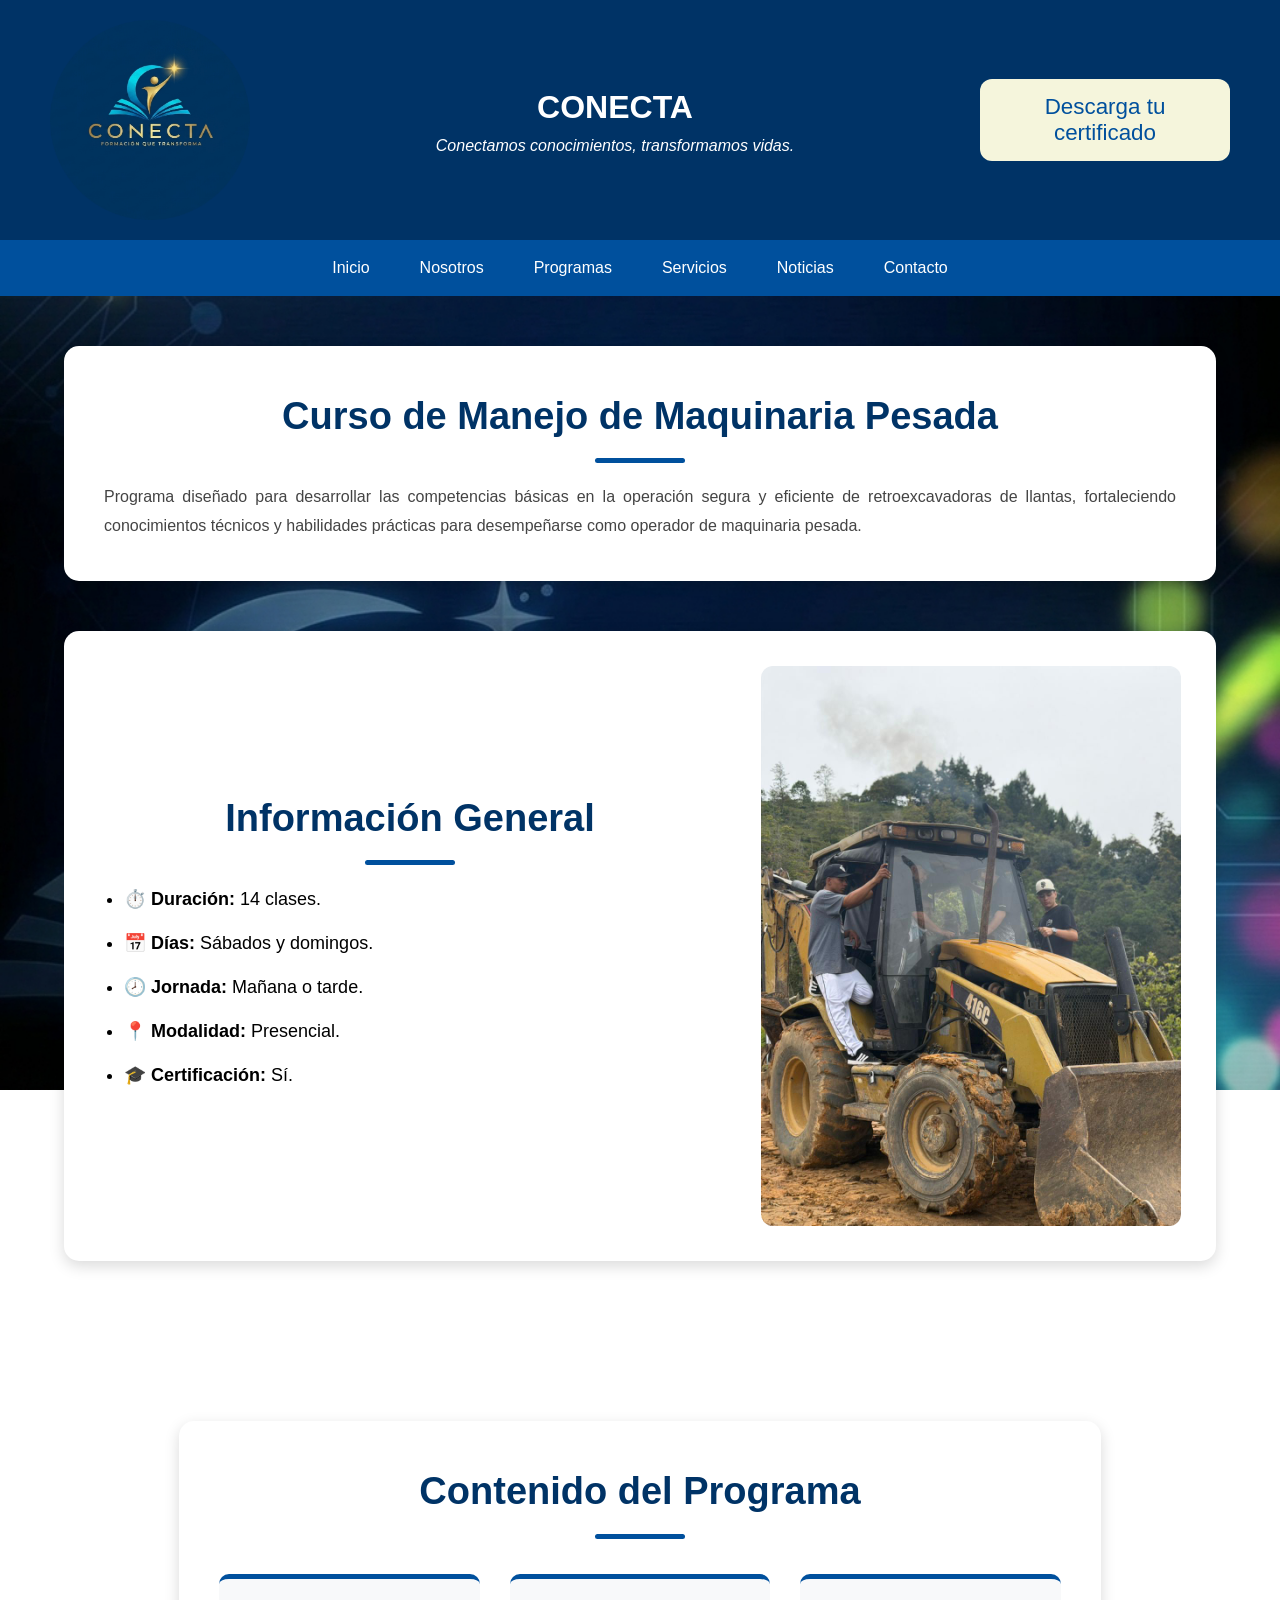
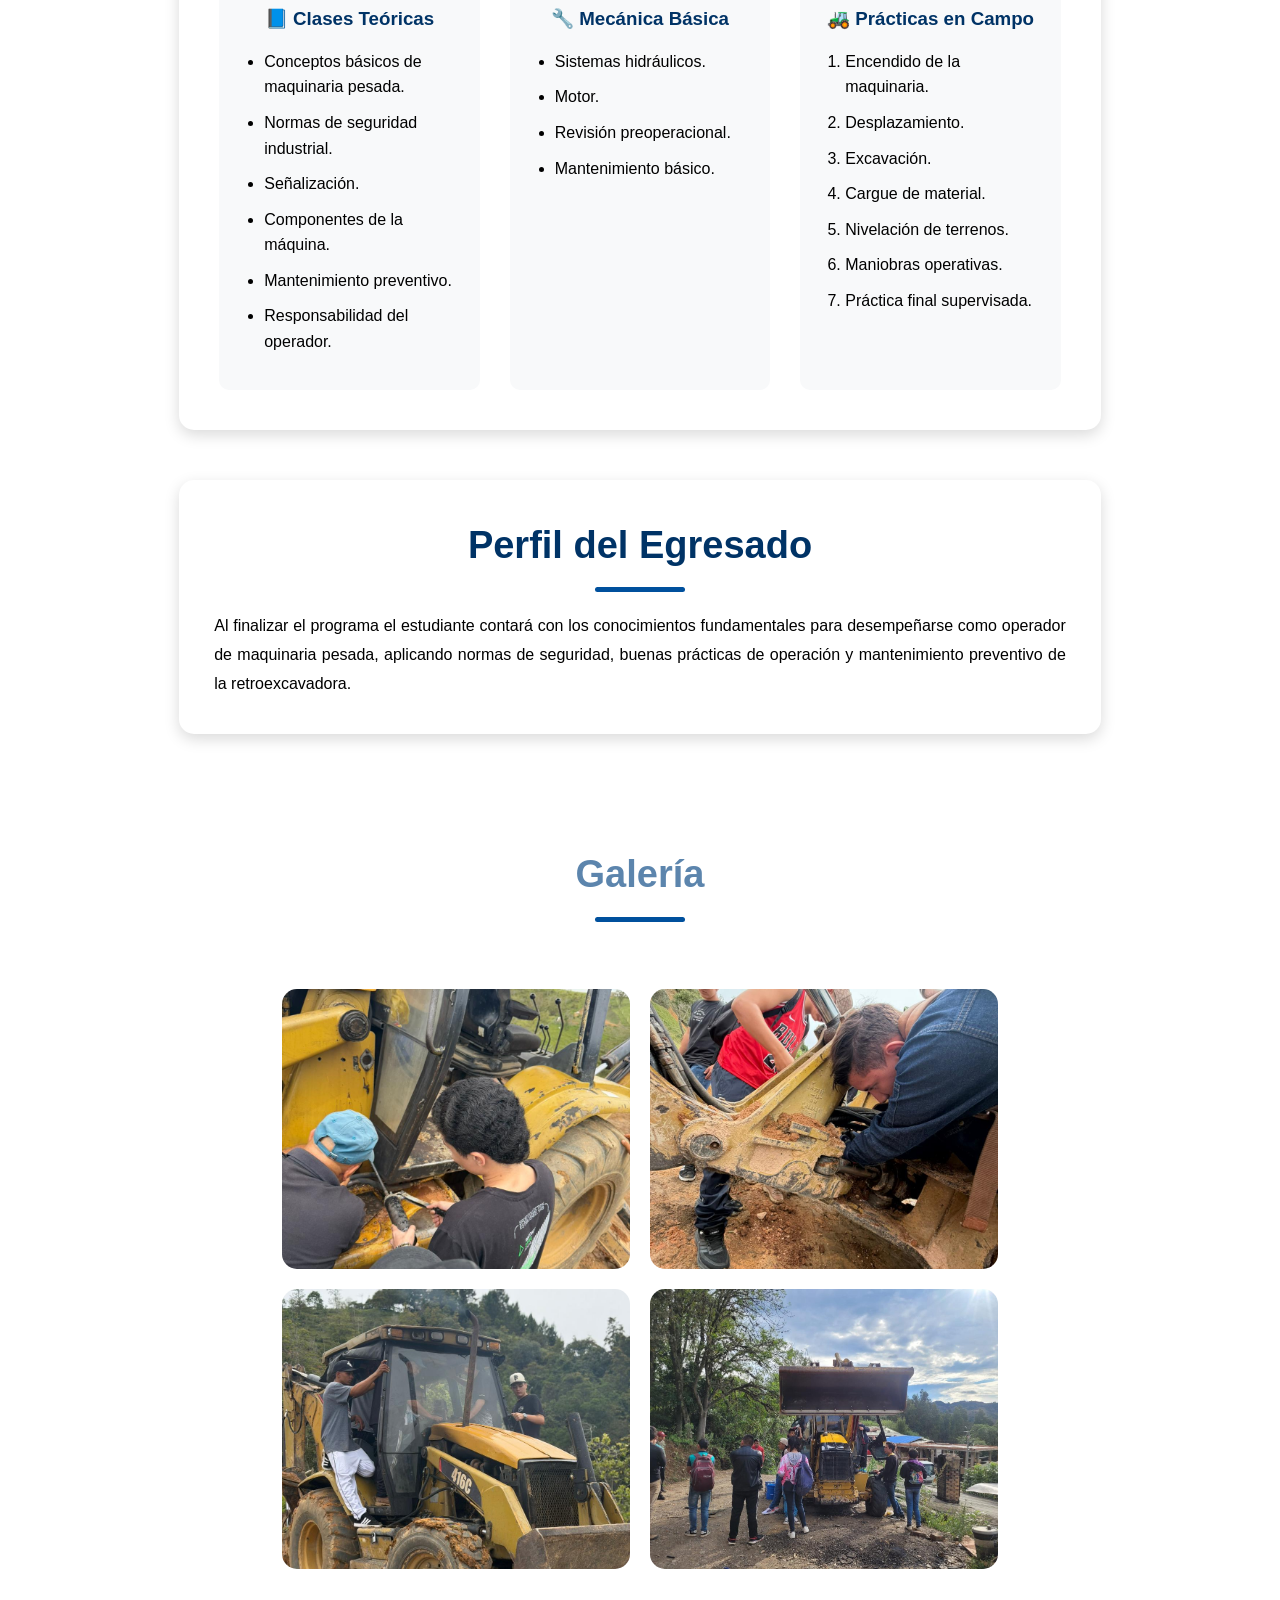
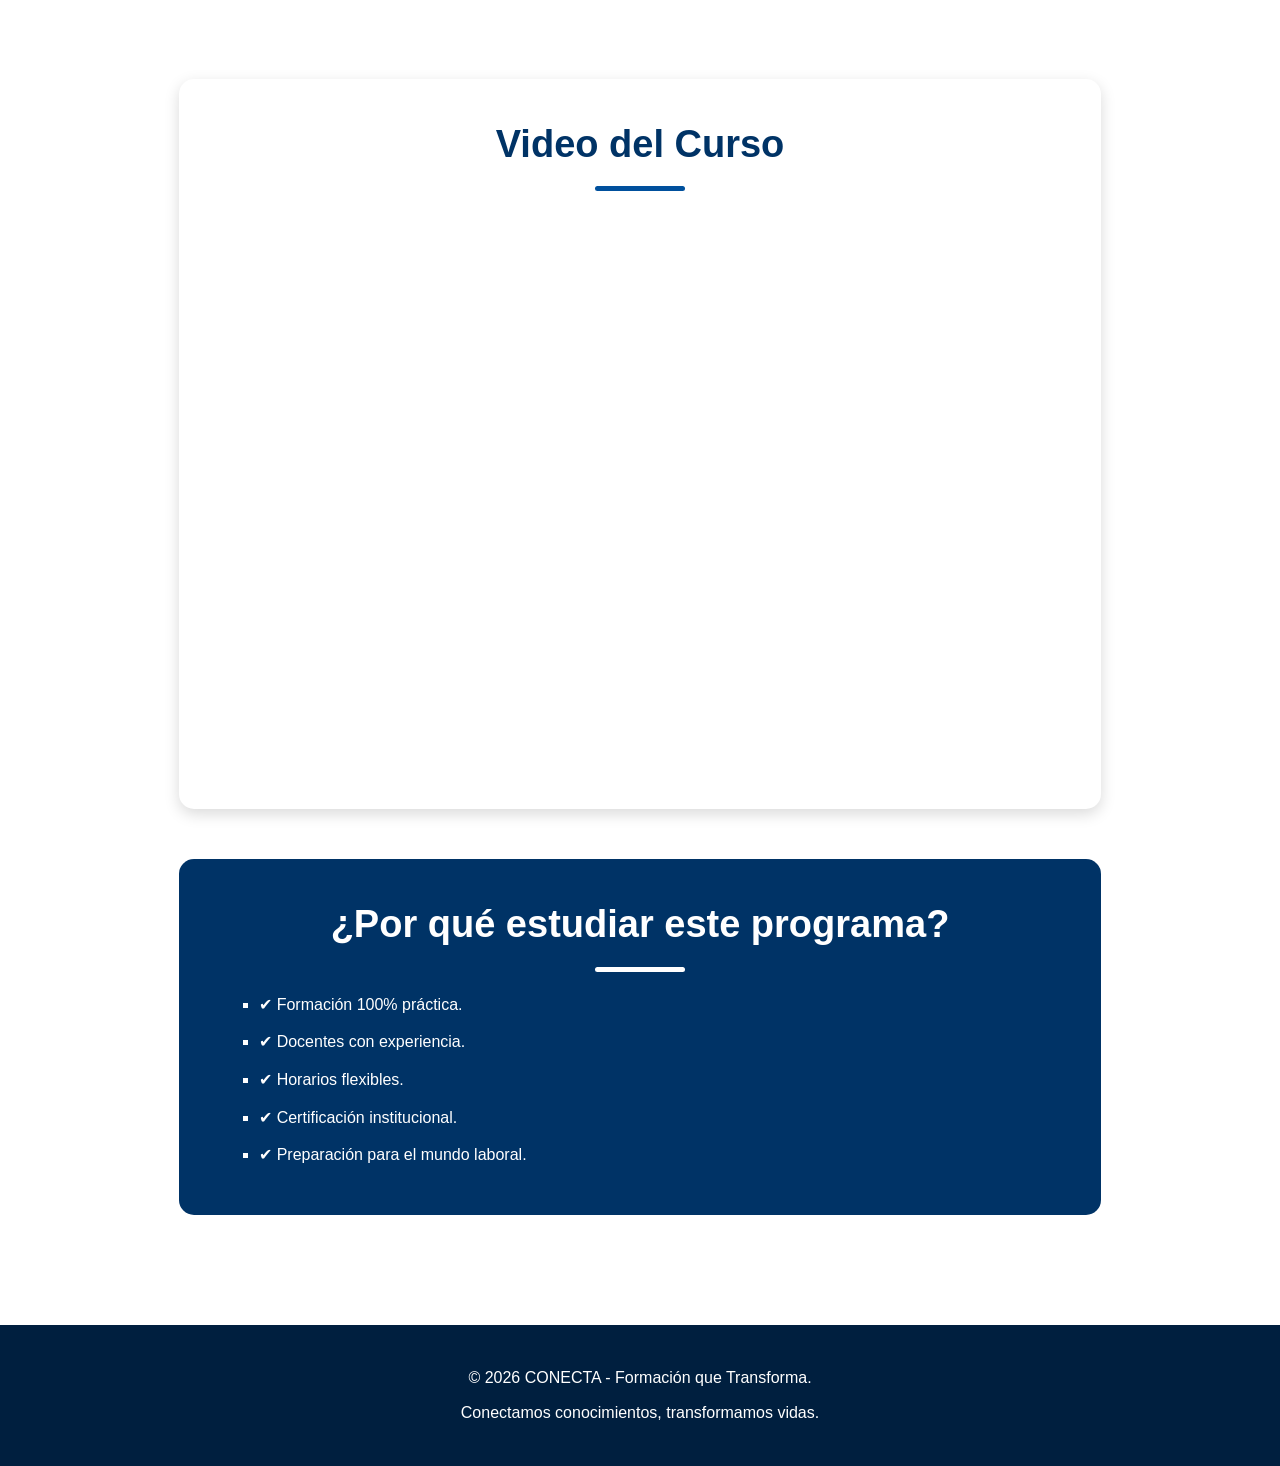
<file: maquinaria.html>
<!DOCTYPE html>
<html lang="es">

<head>

    <meta charset="UTF-8">
    <meta name="viewport" content="width=device-width, initial-scale=1.0">

    <title>Maquinaria Pesada | CONECTA</title>

    <link rel="stylesheet" href="css/estilo.css">
    <link rel="stylesheet" href="css/maquinaria.css">

</head>

<body>

<!--================ HEADER ================-->

<header>

    <div class="logo">
        <img src="img/logo1.png" alt="Logo CONECTA">
    </div>

    <div class="identidad">
        <h1>CONECTA</h1>
        <p>Conectamos conocimientos, transformamos vidas.</p>
    </div>

    <div class="certificado">
        <button>Descarga tu certificado</button>
    </div>

</header>

<!--================ MENÚ ================-->

<nav>

    <ul class="menu">

        <li><a href="index.html">Inicio</a></li>

        <li>

            <a href="nosotros.html">Nosotros</a>

            <ul class="submenu">

                <li><a href="nosotros.html#historia">Historia</a></li>
                <li><a href="nosotros.html#mision">Misión</a></li>
                <li><a href="nosotros.html#vision">Visión</a></li>
                <li><a href="nosotros.html#perfil">Perfil</a></li>
                <li><a href="nosotros.html#instalaciones">Instalaciones</a></li>

            </ul>

        </li>

        <li>

            <a href="programas.html">Programas</a>

            <ul class="submenu">

                <li><a href="maquinaria.html">Maquinaria Pesada</a></li>
                <li><a href="belleza.html">Belleza Integral</a></li>
                <li><a href="diseno.html">Diseño Gráfico</a></li>
                <li><a href="velas.html">Velas y Jabones</a></li>

            </ul>

        </li>

        <li><a href="servicios.html">Servicios</a></li>
        <li><a href="noticias.html">Noticias</a></li>
        <li><a href="contacto.html">Contacto</a></li>

    </ul>

</nav>

<!--================ CONTENIDO ================-->

<main>



<section class="titulo">

    <h2>Curso de Manejo de Maquinaria Pesada</h2>

    <p>

        Programa diseñado para desarrollar las competencias básicas en la
        operación segura y eficiente de retroexcavadoras de llantas,
        fortaleciendo conocimientos técnicos y habilidades prácticas para
        desempeñarse como operador de maquinaria pesada.

    </p>

</section>

<section class="informacion">

    <article>

        <h2>Información General</h2>

        <ul>

            <li>⏱️ <strong>Duración:</strong> 14 clases.</li>

            <li>📅 <strong>Días:</strong> Sábados y domingos.</li>

            <li>🕗 <strong>Jornada:</strong> Mañana o tarde.</li>

            <li>📍 <strong>Modalidad:</strong> Presencial.</li>

            <li>🎓 <strong>Certificación:</strong> Sí.</li>

        </ul>

    </article>

    <img src="img/maquinaria-mecanica3.jpeg"
         alt="Retroexcavadora">

</section>

<section class="contenido-curso">

    <section class="contenido-programa">

    <h2>Contenido del Programa</h2>

    <div class="columnas">

        <article>

            <h3>📘 Clases Teóricas</h3>

            <ul>

                <li>Conceptos básicos de maquinaria pesada.</li>
                <li>Normas de seguridad industrial.</li>
                <li>Señalización.</li>
                <li>Componentes de la máquina.</li>
                <li>Mantenimiento preventivo.</li>
                <li>Responsabilidad del operador.</li>

            </ul>

        </article>

        <article>

            <h3>🔧 Mecánica Básica</h3>

            <ul>

                <li>Sistemas hidráulicos.</li>
                <li>Motor.</li>
                <li>Revisión preoperacional.</li>
                <li>Mantenimiento básico.</li>

            </ul>

        </article>

        <article>

            <h3>🚜 Prácticas en Campo</h3>

            <ol>

                <li>Encendido de la maquinaria.</li>
                <li>Desplazamiento.</li>
                <li>Excavación.</li>
                <li>Cargue de material.</li>
                <li>Nivelación de terrenos.</li>
                <li>Maniobras operativas.</li>
                <li>Práctica final supervisada.</li>

            </ol>

        </article>

    </div>

</section>

<section class="perfil">

<h2>Perfil del Egresado</h2>

<p>

Al finalizar el programa el estudiante contará con los conocimientos
fundamentales para desempeñarse como operador de maquinaria pesada,
aplicando normas de seguridad, buenas prácticas de operación y mantenimiento
preventivo de la retroexcavadora.

</p>

</section>

<section class="galeria">

<h2>Galería</h2>

<img src="img/maquinaria-mecanica.jpeg" alt="Práctica 1">

<img src="img/maquinaria-mecanica2.jpeg"alt="Práctica 2">

<img src="img/maquinaria-mecanica3.jpeg"alt="Práctica 3">

<img src="img/maquinaria.jpeg"alt="Retroexcavadora">

</section>

<section class="video">

<h2>Video del Curso</h2>

<iframe
width="900"
height="500"
src="https://www.youtube.com/embed/VIDEO_ID"
title="Curso de Maquinaria"
allowfullscreen>

</iframe>

</section>

<aside>

<h2>¿Por qué estudiar este programa?</h2>

<ul>

<li>✔ Formación 100% práctica.</li>

<li>✔ Docentes con experiencia.</li>

<li>✔ Horarios flexibles.</li>

<li>✔ Certificación institucional.</li>

<li>✔ Preparación para el mundo laboral.</li>

</ul>

</aside>

</main>

<footer>

<p>© 2026 CONECTA - Formación que Transforma.</p>

<p>Conectamos conocimientos, transformamos vidas.</p>

</footer>

</body>

</html>
</file>
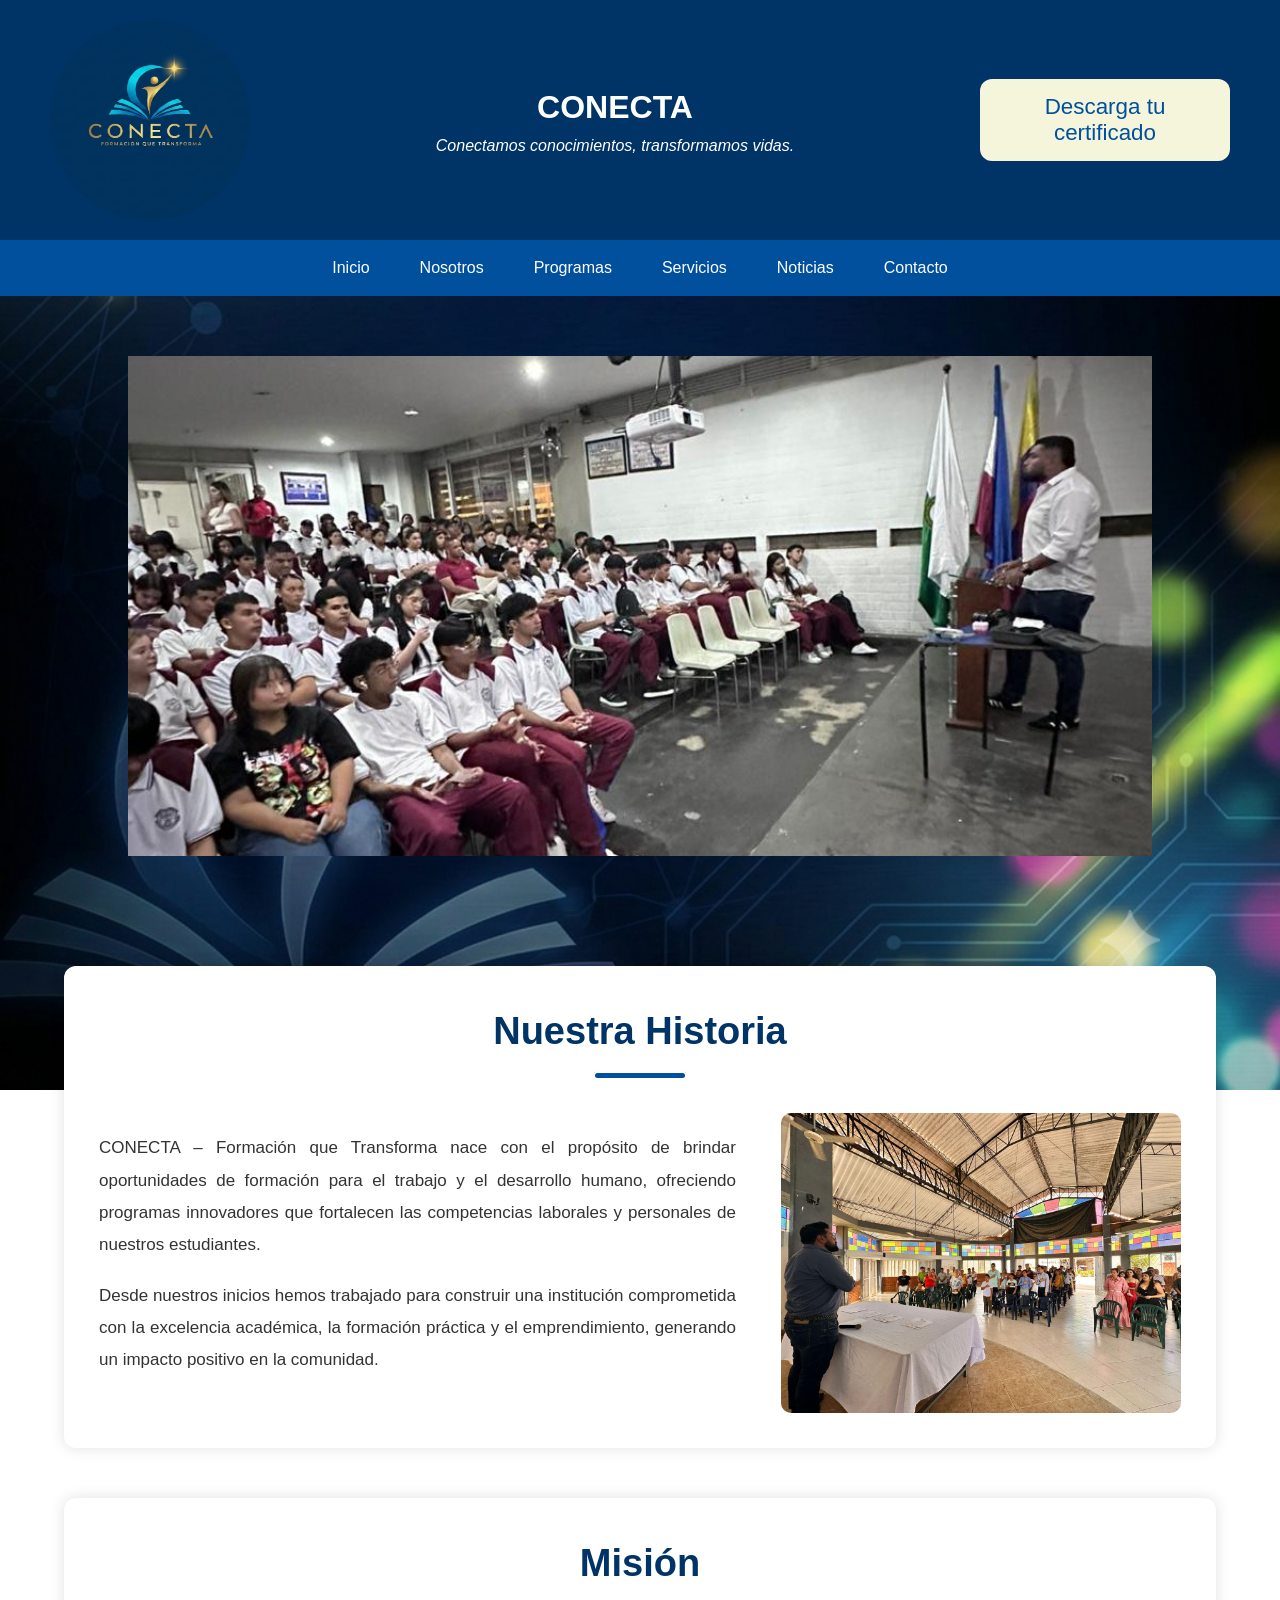
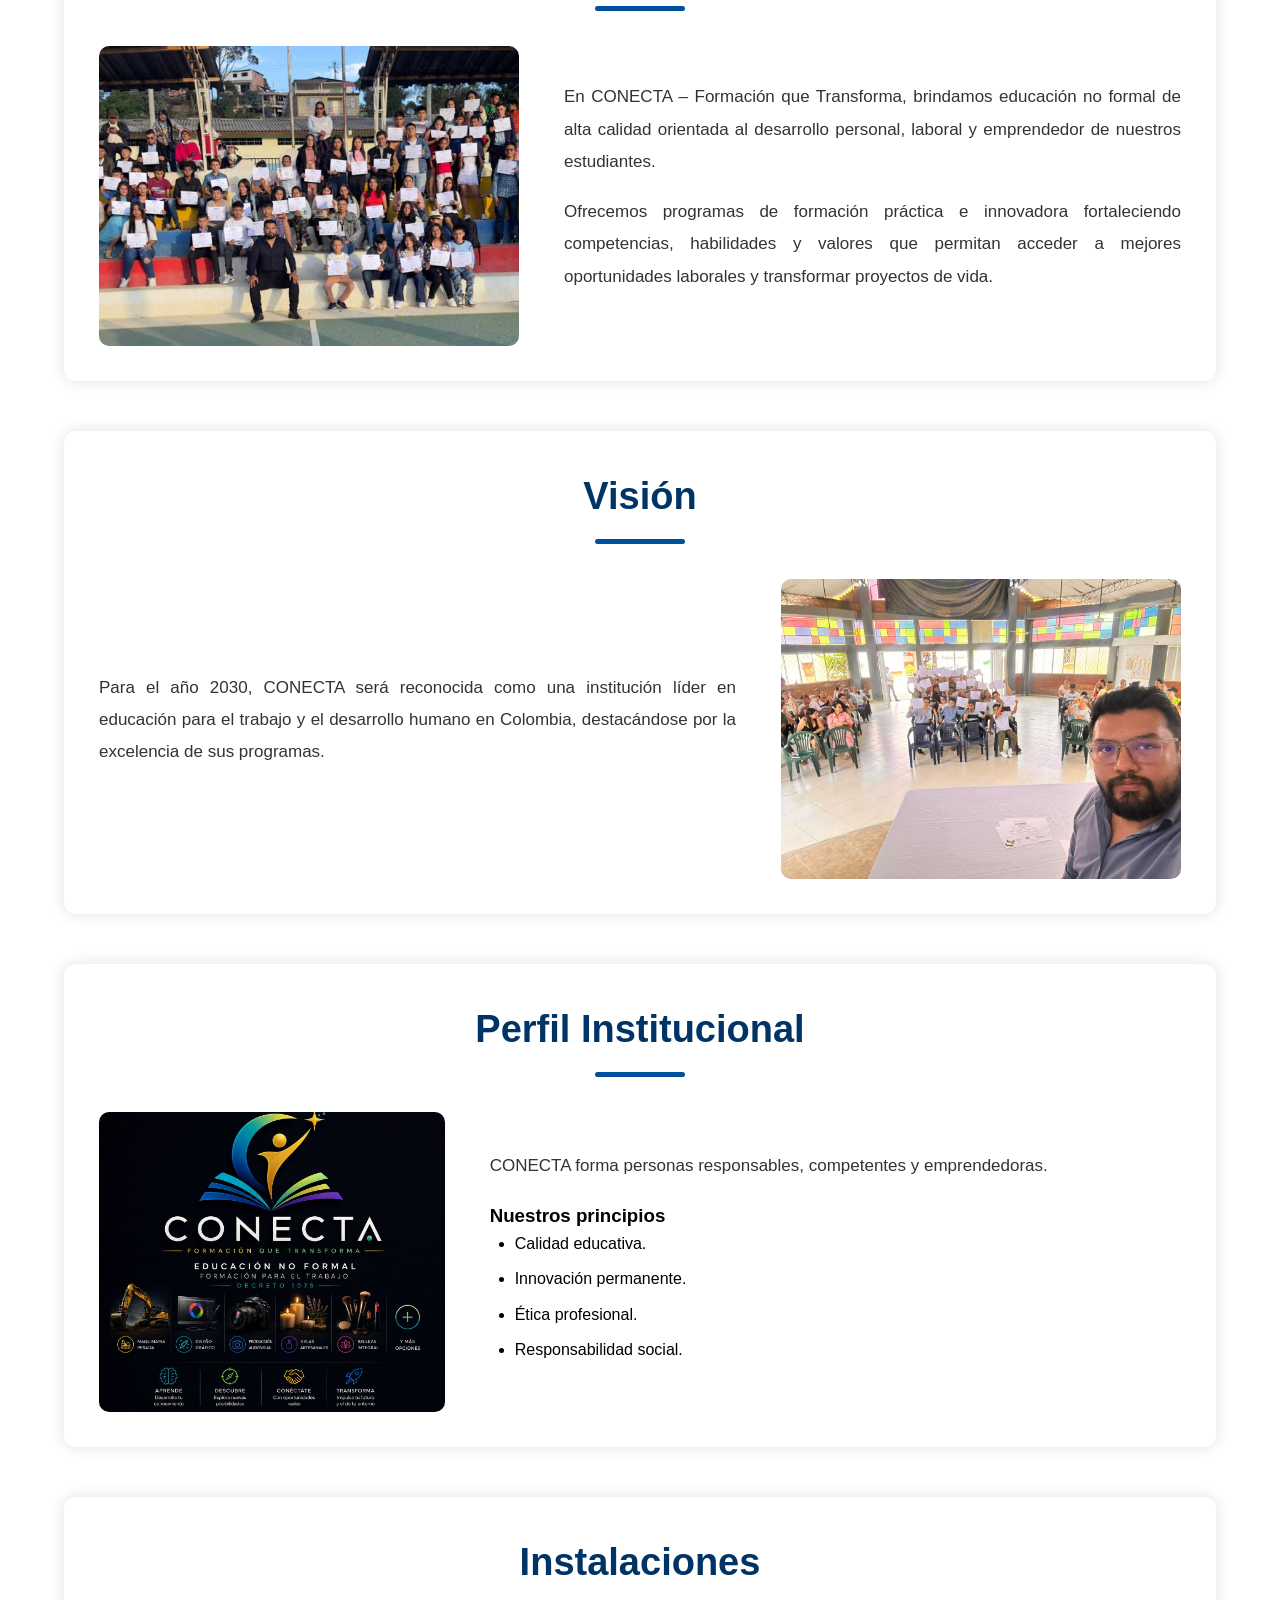
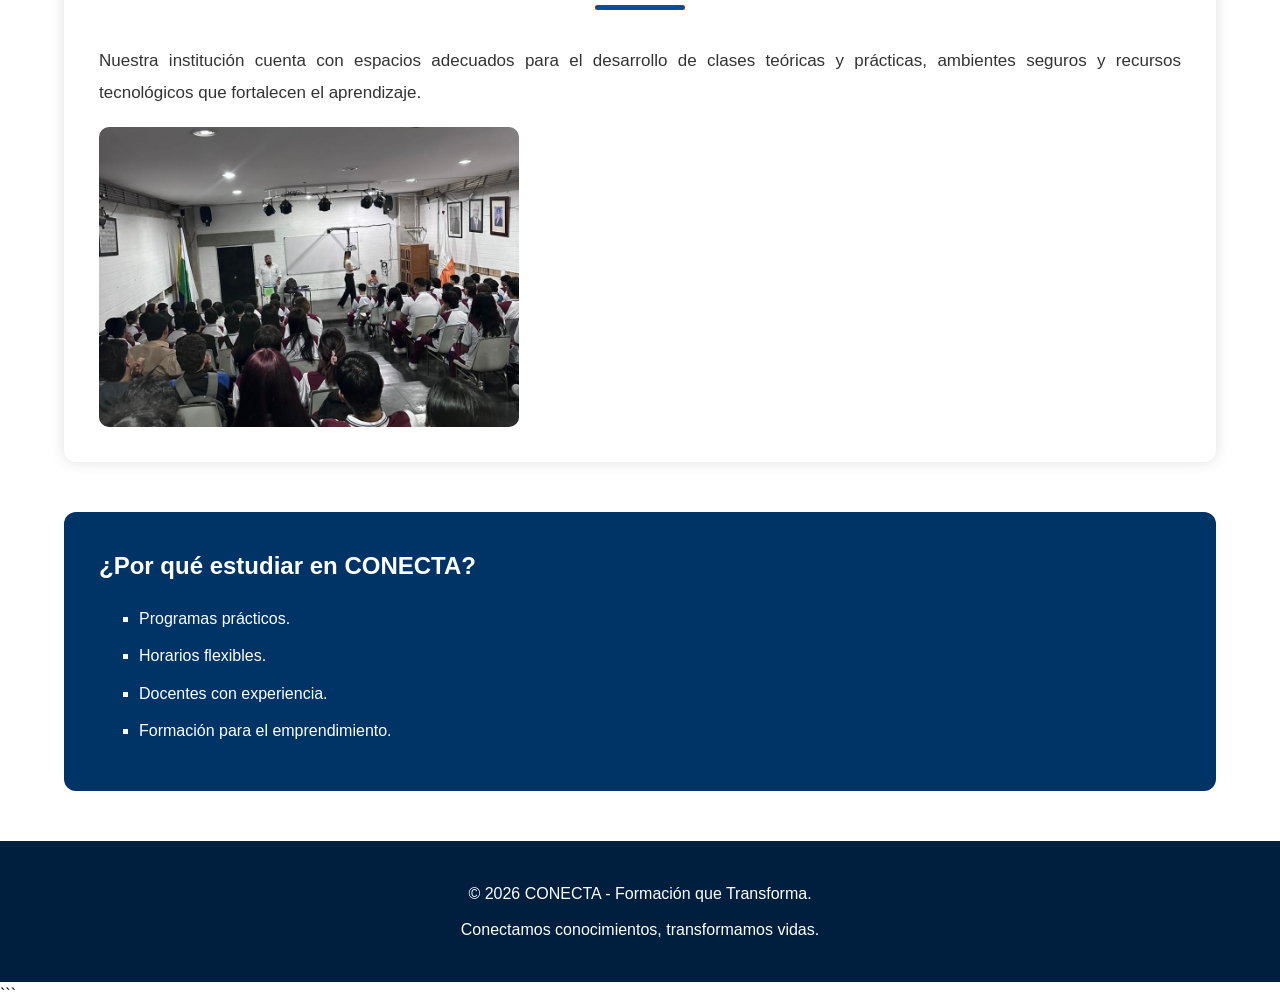
<file: nosotros.html>
<!DOCTYPE html>
<html lang="es">

<head>

    <meta charset="UTF-8">
    <meta name="viewport" content="width=device-width, initial-scale=1.0">

    <title>Nosotros | CONECTA</title>

    <link rel="stylesheet" href="css/estilo.css">
    <link rel="stylesheet" href="css/nosotros.css">

</head>

<body>

    <!--================ HEADER ================-->

    <header>

        <div class="logo">
            <img src="img/logo1.png" alt="Logo CONECTA">
        </div>

        <div class="identidad">
            <h1>CONECTA</h1>
            <p>Conectamos conocimientos, transformamos vidas.</p>
        </div>

        <div class="certificado">
            <button>Descarga tu certificado</button>
           
        </div>

    </header>

    <!--================ MENU ================-->

    <nav>

        <ul class="menu">

            <li><a href="index.html">Inicio</a></li>

            <li>

                <a href="nosotros.html">Nosotros</a>

                <ul class="submenu">

                    <li><a href="#historia">Historia</a></li>
                    <li><a href="#mision">Misión</a></li>
                    <li><a href="#vision">Visión</a></li>
                    <li><a href="#perfil">Perfil</a></li>
                    <li><a href="#instalaciones">Instalaciones</a></li>

                </ul>

            </li>

            <li>

                <a href="programas.html">Programas</a>

                <ul class="submenu">

                    <li><a href="programas.html#maquinaria">Maquinaria Pesada</a></li>
                    <li><a href="programas.html#belleza">Belleza Integral</a></li>
                    <li><a href="programas.html#diseno">Diseño Gráfico</a></li>
                    <li><a href="programas.html#velas">Velas y Jabones</a></li>

                </ul>

            </li>

            <li><a href="servicios.html">Servicios</a></li>
            <li><a href="noticias.html">Noticias</a></li>
            <li><a href="contacto.html">Contacto</a></li>

        </ul>

    </nav>

    <!--================ CONTENIDO ================-->

    <main>

        <section class="banner">

            <img src="img/explicacion2.jpeg"Instalaciones de CONECTA">

        </section>

        <section id="historia">

    <h2>Nuestra Historia</h2>

    <div class="contenido">

        <article>

            <p>

                CONECTA – Formación que Transforma nace con el propósito de brindar
                oportunidades de formación para el trabajo y el desarrollo humano,
                ofreciendo programas innovadores que fortalecen las competencias
                laborales y personales de nuestros estudiantes.

            </p>

            <p>

                Desde nuestros inicios hemos trabajado para construir una institución
                comprometida con la excelencia académica, la formación práctica y el
                emprendimiento, generando un impacto positivo en la comunidad.

            </p>

        </article>

        <img src="img/chicoral.jpeg">

    </div>

</section>

        <section id="mision">

    <h2>Misión</h2>

    <div class="contenido inverso">

        <article>

            <p>

                En CONECTA – Formación que Transforma, brindamos educación no formal
                de alta calidad orientada al desarrollo personal, laboral y emprendedor
                de nuestros estudiantes.

            </p>

            <p>

                Ofrecemos programas de formación práctica e innovadora fortaleciendo
                competencias, habilidades y valores que permitan acceder a mejores
                oportunidades laborales y transformar proyectos de vida.

            </p>

        </article>

        <img src="img/certificacion-raquira.jpeg">

    </div>

</section>

        <section id="vision">

    <h2>Visión</h2>

    <div class="contenido">

        <article>

            <p>

                Para el año 2030, CONECTA será reconocida como una institución líder
                en educación para el trabajo y el desarrollo humano en Colombia,
                destacándose por la excelencia de sus programas.

            </p>

        </article>

        <img src="img/director-chicoral.jpeg">

    </div>

</section>

        <section id="perfil">

    <h2>Perfil Institucional</h2>

    <div class="contenido inverso">

        <article>

            <p>

                CONECTA forma personas responsables, competentes y emprendedoras.

            </p>

            <h3>Nuestros principios</h3>

            <ul>

                <li>Calidad educativa.</li>
                <li>Innovación permanente.</li>
                <li>Ética profesional.</li>
                <li>Responsabilidad social.</li>

            </ul>

        </article>

        <img src="img/programas.jpeg"institucional">

    </div>

</section>

        <section id="instalaciones">

            <h2>Instalaciones</h2>
             <div class="contenido">

            <article>

                <p>

                    Nuestra institución cuenta con espacios adecuados para el desarrollo
                    de clases teóricas y prácticas, ambientes seguros y recursos
                    tecnológicos que fortalecen el aprendizaje.

                </p>

                <img src="img/explicacion3.jpeg"
                    alt="Instalaciones de CONECTA">

            </article>
</div>
        </section>

        <aside>

            <h2>¿Por qué estudiar en CONECTA?</h2>

            <ul>

                <li>Programas prácticos.</li>
                <li>Horarios flexibles.</li>
                <li>Docentes con experiencia.</li>
                <li>Formación para el emprendimiento.</li>

            </ul>

        </aside>

    </main>

    <!--================ FOOTER ================-->

    <footer>

        <p>© 2026 CONECTA - Formación que Transforma.</p>

        <p>Conectamos conocimientos, transformamos vidas.</p>

    </footer>

</body>

</html>
```
</file>
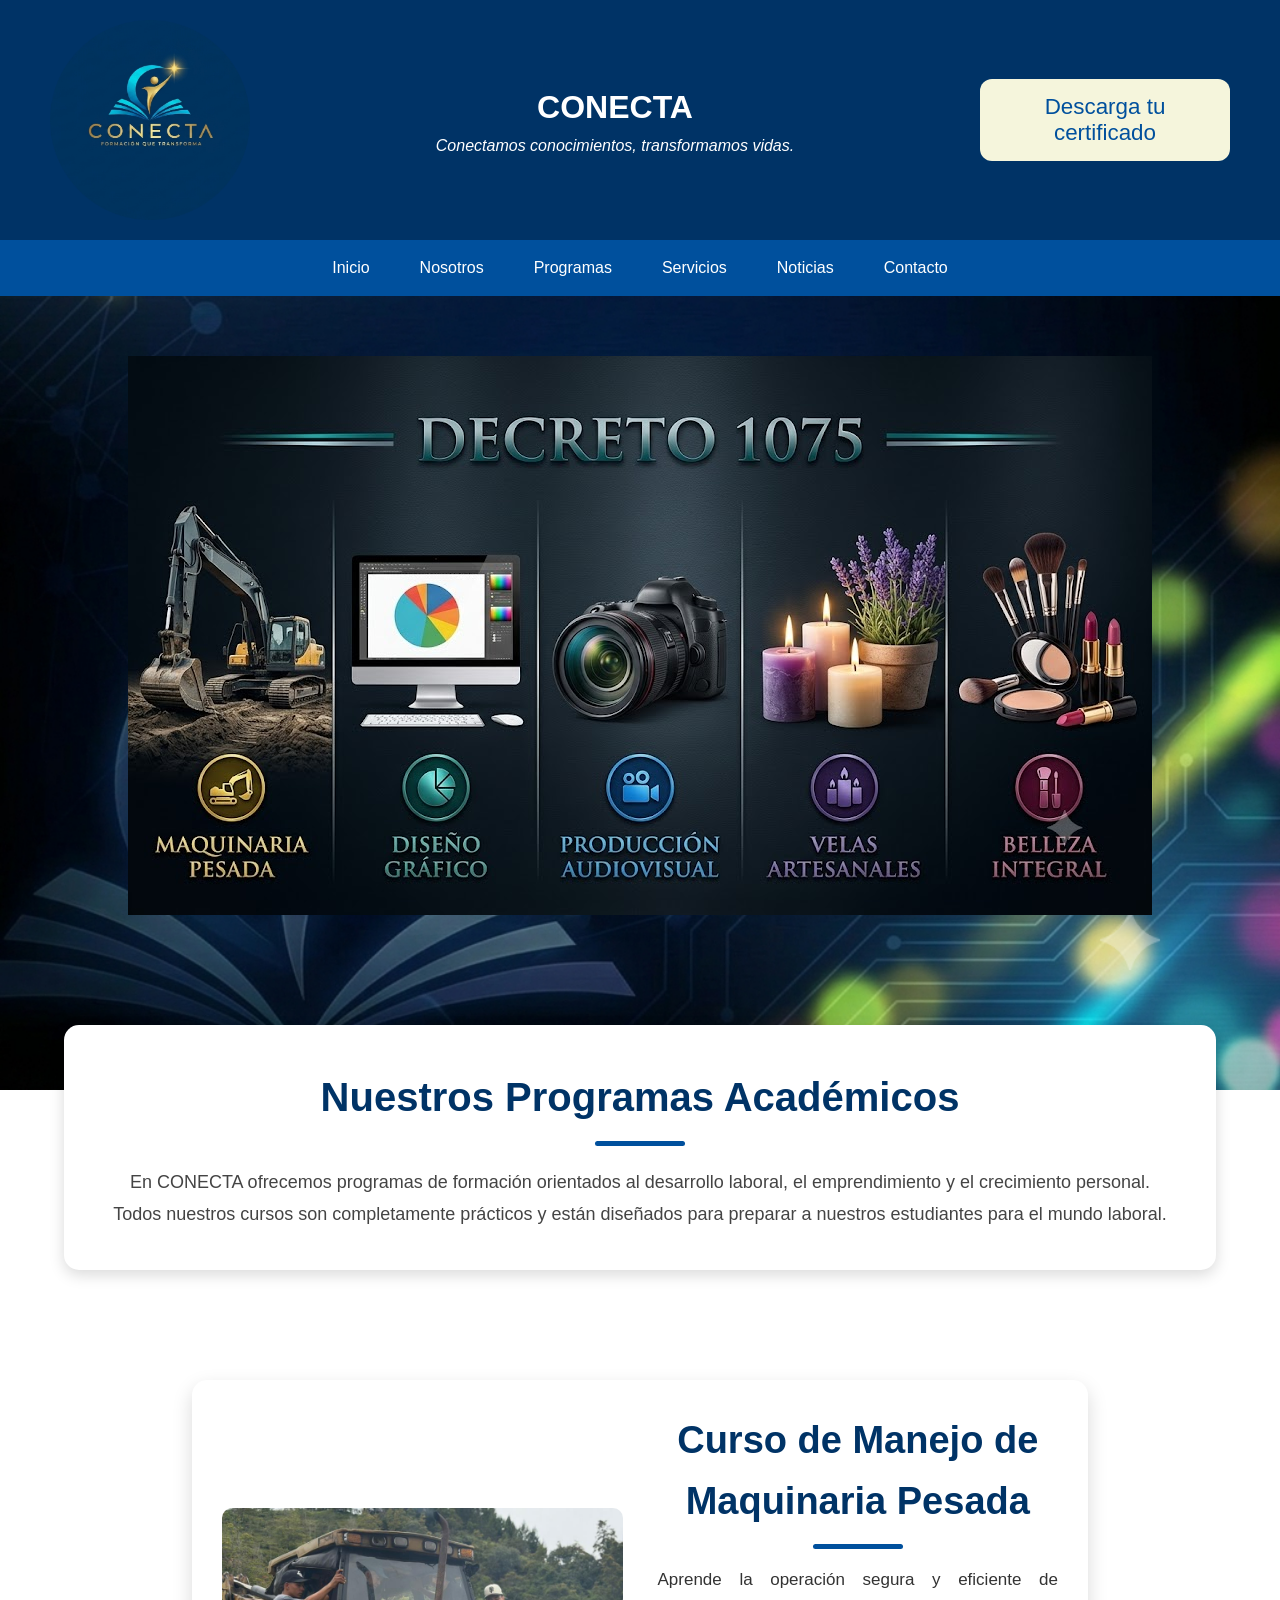
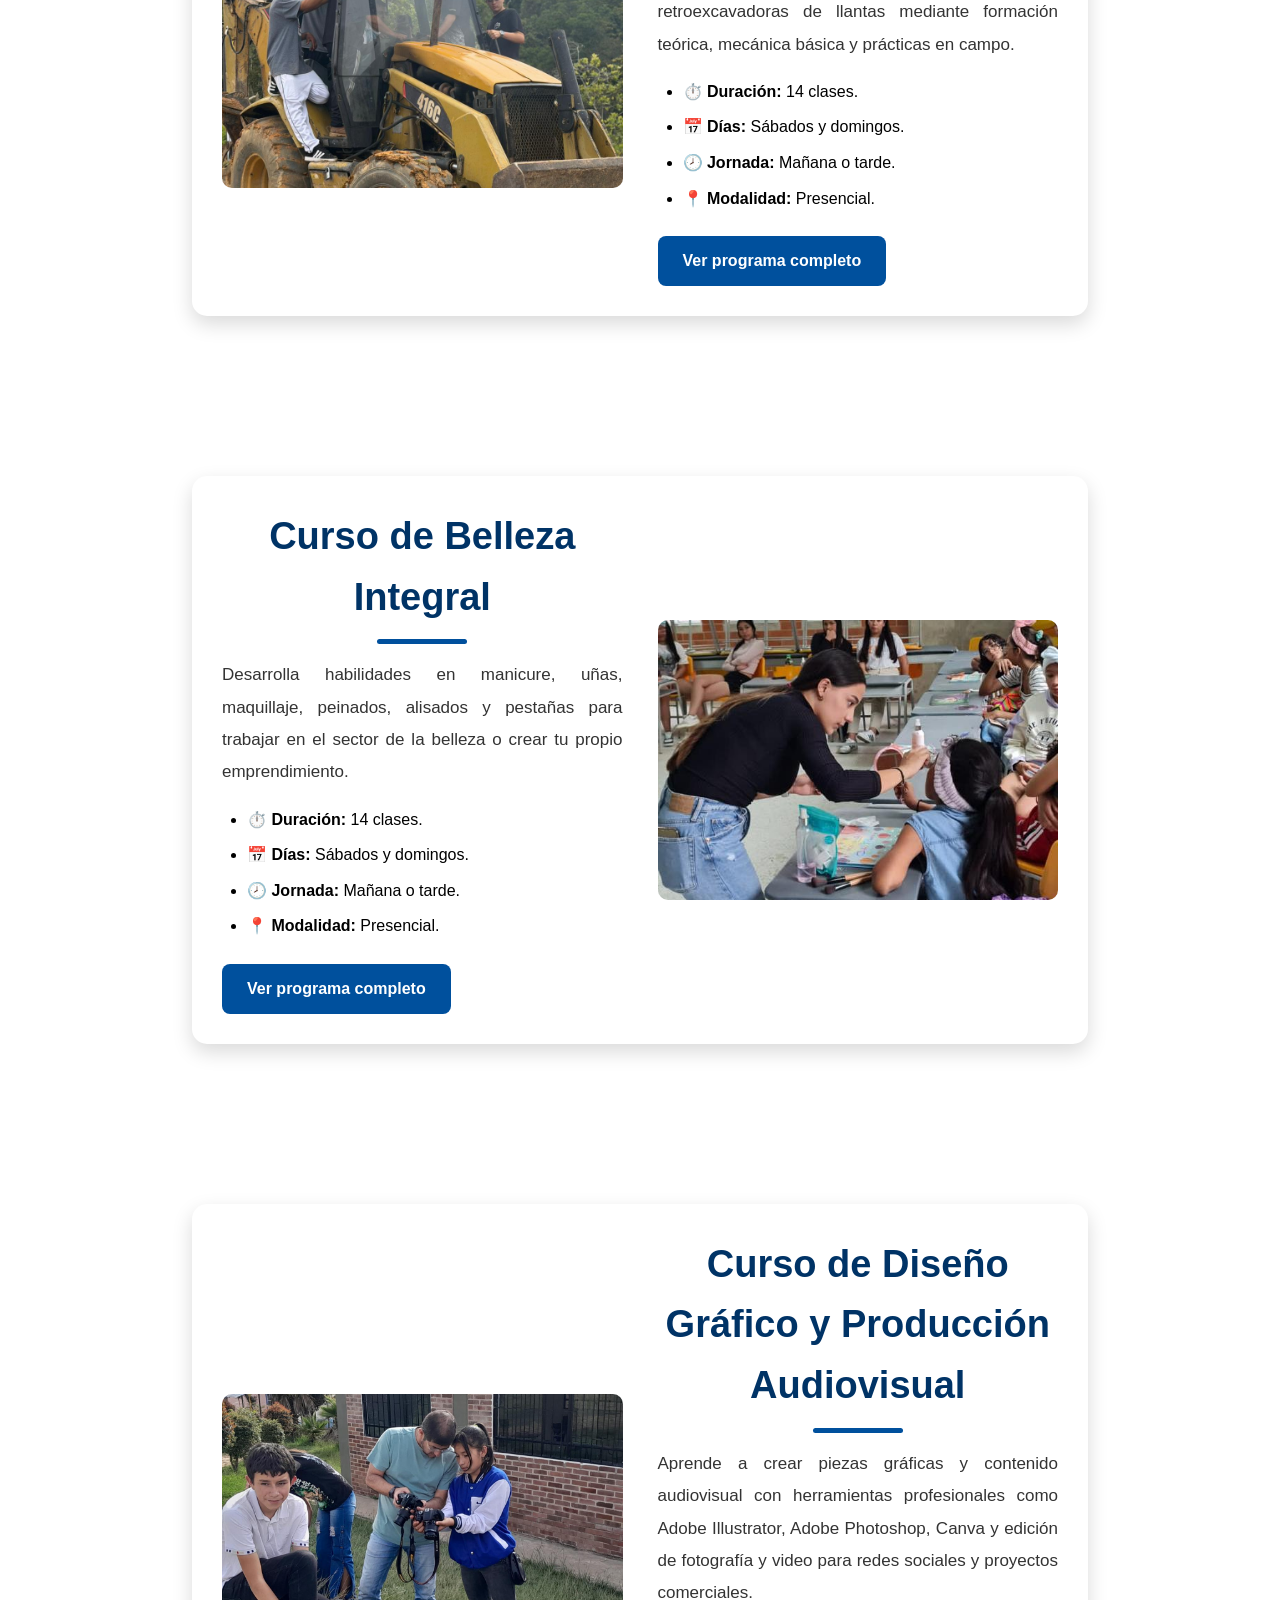
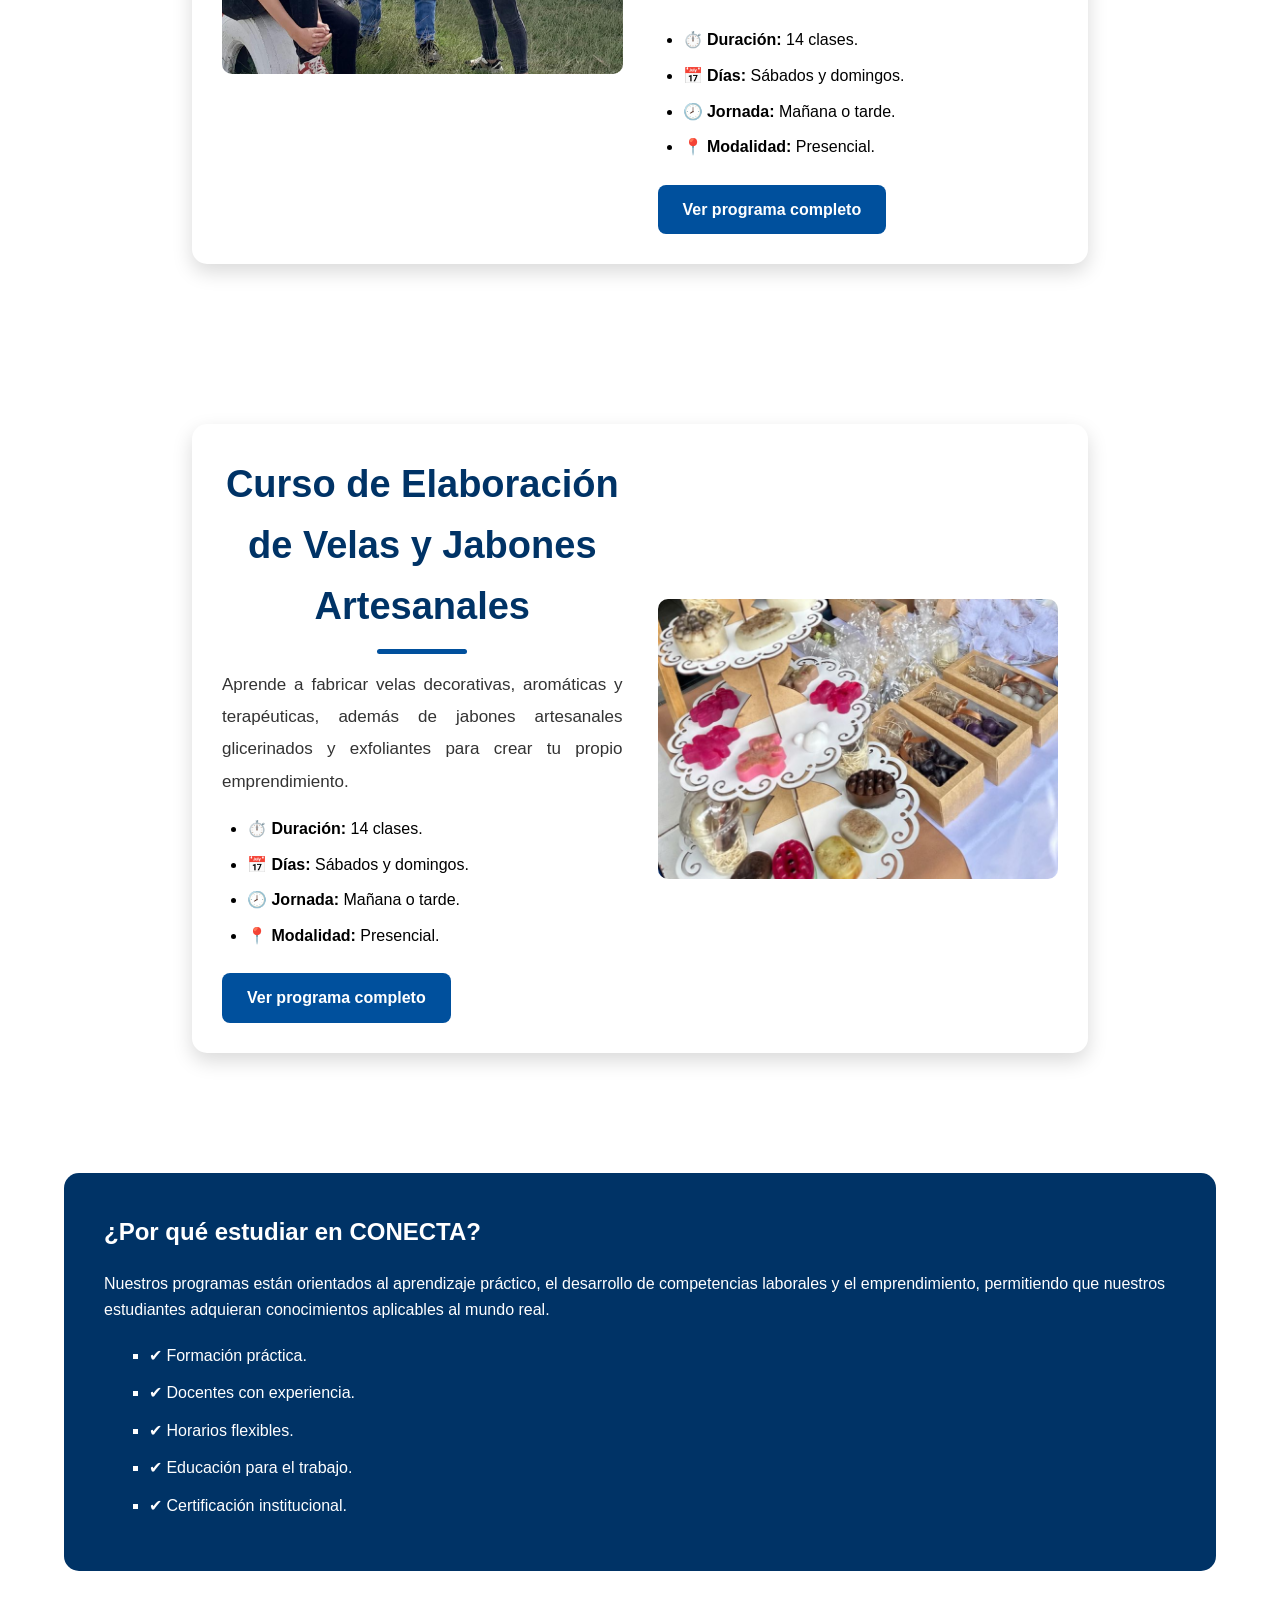
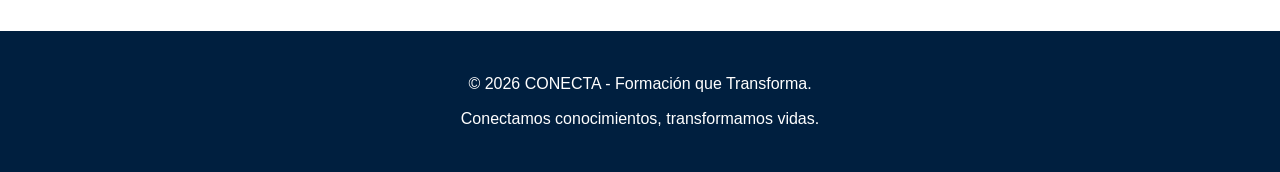
<file: programas.html>
<!DOCTYPE html>
<html lang="es">

<head>

    <meta charset="UTF-8">
    <meta name="viewport" content="width=device-width, initial-scale=1.0">

    <title>Programas Académicos | CONECTA</title>

    <link rel="stylesheet" href="css/estilo.css">
    <link rel="stylesheet" href="css/programas.css">

</head>

<body>

<!--================ HEADER ================-->

<header>

    <div class="logo">
        <img src="img/logo1.png"Logo CONECTA">
    </div>

    <div class="identidad">
        <h1>CONECTA</h1>
        <p>Conectamos conocimientos, transformamos vidas.</p>
    </div>

    <div class="certificado">
        <button>Descarga tu certificado</button>
    </div>

</header>

<!--================ MENU ================-->

<nav>

    <ul class="menu">

        <li><a href="index.html">Inicio</a></li>

        <li>

            <a href="nosotros.html">Nosotros</a>

            <ul class="submenu">

                <li><a href="nosotros.html#historia">Historia</a></li>
                <li><a href="nosotros.html#mision">Misión</a></li>
                <li><a href="nosotros.html#vision">Visión</a></li>
                <li><a href="nosotros.html#perfil">Perfil</a></li>
                <li><a href="nosotros.html#instalaciones">Instalaciones</a></li>

            </ul>

        </li>

        <li>

            <a href="programas.html">Programas</a>

            <ul class="submenu">

                <li><a href="maquinaria.html">Maquinaria Pesada</a></li>
                <li><a href="belleza.html">Belleza Integral</a></li>
                <li><a href="diseno.html">Diseño Gráfico</a></li>
                <li><a href="velas.html">Velas y Jabones</a></li>

            </ul>

        </li>

        <li><a href="servicios.html">Servicios</a></li>
        <li><a href="noticias.html">Noticias</a></li>
        <li><a href="contacto.html">Contacto</a></li>

    </ul>

</nav>

<!--================ CONTENIDO ================-->

<main>

    <!-- Banner -->

    <section class="banner">

        <img src="img/banner_programas.jpg" alt="Programas Académicos CONECTA">

    </section>

    <!-- Título -->

    <section class="titulo-programas">

        <h2>Nuestros Programas Académicos</h2>

        <p>

            En CONECTA ofrecemos programas de formación orientados al desarrollo laboral,
            el emprendimiento y el crecimiento personal. Todos nuestros cursos son
            completamente prácticos y están diseñados para preparar a nuestros estudiantes
            para el mundo laboral.

        </p>

    </section>

    <!--================ MAQUINARIA ================-->

    <section class="programa">

        <div class="contenido">

            <img src="img/maquinaria-mecanica3.jpeg"
                 alt="Curso de Manejo de Maquinaria Pesada"> 

            <article>

                <h2>Curso de Manejo de Maquinaria Pesada</h2>

                <p>

                    Aprende la operación segura y eficiente de retroexcavadoras de
                    llantas mediante formación teórica, mecánica básica y prácticas
                    en campo.

                </p>

                <ul class="datos-programa">
                     <li>⏱️ <strong>Duración:</strong> 14 clases.</li>
                     <li>📅 <strong>Días:</strong> Sábados y domingos.</li>
                     <li>🕗 <strong>Jornada:</strong> Mañana o tarde.</li>
                     <li>📍 <strong>Modalidad:</strong> Presencial.</li>
                </ul>

                <a href="maquinaria.html" class="boton">

                    Ver programa completo

                </a>

            </article>

        </div>

    </section>

    <!--================ BELLEZA ================-->

    <section class="programa">

        <div class="contenido inverso">

            <img src="img/maquillajeibague.jpeg"
                 alt="Curso de Belleza Integral">

            <article>

                <h2>Curso de Belleza Integral</h2>

                <p>

                    Desarrolla habilidades en manicure, uñas, maquillaje,
                    peinados, alisados y pestañas para trabajar en el sector
                    de la belleza o crear tu propio emprendimiento.

                </p>

                

                   <ul class="datos-programa">
                     <li>⏱️ <strong>Duración:</strong> 14 clases.</li>
                     <li>📅 <strong>Días:</strong> Sábados y domingos.</li>
                     <li>🕗 <strong>Jornada:</strong> Mañana o tarde.</li>
                     <li>📍 <strong>Modalidad:</strong> Presencial.</li>
                

                </ul>

                <a href="belleza.html" class="boton">

                    Ver programa completo

                </a>

            </article>

        </div>

    </section>
        <!--================ DISEÑO GRAFICO ================-->

    <section class="programa">

        <div class="contenido">

            <img src="img/fotografia.jpeg"
                 alt="Curso de Diseño Gráfico y Producción Audiovisual">

            <article>

                <h2>Curso de Diseño Gráfico y Producción Audiovisual</h2>

                <p>

                    Aprende a crear piezas gráficas y contenido audiovisual con herramientas
                    profesionales como Adobe Illustrator, Adobe Photoshop, Canva y edición
                    de fotografía y video para redes sociales y proyectos comerciales.

                </p>

                <ul class="datos-programa">
                     <li>⏱️ <strong>Duración:</strong> 14 clases.</li>
                     <li>📅 <strong>Días:</strong> Sábados y domingos.</li>
                     <li>🕗 <strong>Jornada:</strong> Mañana o tarde.</li>
                     <li>📍 <strong>Modalidad:</strong> Presencial.</li>
                </ul>

                <a href="diseno.html" class="boton">

                    Ver programa completo

                </a>

            </article>

        </div>

    </section>

    <!--================ VELAS Y JABONES ================-->

    <section class="programa">

        <div class="contenido inverso">

            <img src="img/velas-jabones.jpeg"
                 alt="Curso de Elaboración de Velas y Jabones">

            <article>

                <h2>Curso de Elaboración de Velas y Jabones Artesanales</h2>

                <p>

                    Aprende a fabricar velas decorativas, aromáticas y terapéuticas,
                    además de jabones artesanales glicerinados y exfoliantes para crear
                    tu propio emprendimiento.

                </p>

                <ul class="datos-programa">
                     <li>⏱️ <strong>Duración:</strong> 14 clases.</li>
                     <li>📅 <strong>Días:</strong> Sábados y domingos.</li>
                     <li>🕗 <strong>Jornada:</strong> Mañana o tarde.</li>
                     <li>📍 <strong>Modalidad:</strong> Presencial.</li>
                </ul>

                <a href="velas.html" class="boton">

                    Ver programa completo

                </a>

            </article>

        </div>

    </section>

    <!--================ ASIDE ================-->

    <aside>

        <h2>¿Por qué estudiar en CONECTA?</h2>

        <p>

            Nuestros programas están orientados al aprendizaje práctico, el desarrollo
            de competencias laborales y el emprendimiento, permitiendo que nuestros
            estudiantes adquieran conocimientos aplicables al mundo real.

        </p>

        <ul>

            <li>✔ Formación práctica.</li>

            <li>✔ Docentes con experiencia.</li>

            <li>✔ Horarios flexibles.</li>

            <li>✔ Educación para el trabajo.</li>

            <li>✔ Certificación institucional.</li>

        </ul>

    </aside>

</main>

<!--================ FOOTER ================-->

<footer>

    <p>&copy; 2026 CONECTA - Formación que Transforma.</p>

    <p>Conectamos conocimientos, transformamos vidas.</p>

</footer>

</body>

</html>
</file>
<file: css/estilo.css>
/* =====================================
   RESET GENERAL
===================================== */
* {
    margin: 0;
    padding: 0;
    box-sizing: border-box;
}

/* =====================================
   ESTILOS GENERALES
===================================== */
body {
    font-family: Arial, Helvetica, sans-serif;
    line-height: 1.6;
    background-image: url("../img/fondo.png");
    background-size: cover;
    background-position: center;
    background-repeat: no-repeat;
    background-attachment: fixed;
}

img {
    max-width: 100%;
    display: block;
}

a {
    text-decoration: none;
}

button {
    background-color: beige;
    border: none;
    color: #00509d;
    padding: 15px 30px;
    text-decoration: none;
    font-size: 1.4rem;
    border-radius: 12px;
    font-family: sans-serif;
    cursor: pointer;
}

/* =====================================
   HEADER
===================================== */
header {
    background: #003366;
    color: white;
    display: flex;
    justify-content: space-between;
    align-items: center;
    padding: 20px 50px;
}

.logo img {
    width: 200px;
}

.identidad {
    text-align: center;
}

.identidad h1 {
    font-size: 2rem;
}

.identidad p {
    font-style: italic;
}

.certificado {
    text-align: right;
    max-width: 250px;
}

/* =====================================
   MENÚ Y SUBMENÚ
===================================== */
nav {
    background: #00509d;
    position: sticky;
    top: 0;
    z-index: 1000;
}

.menu {
    list-style: none;
    display: flex;
    justify-content: center;
}

.menu li {
    position: relative;
}

.menu li a {
    display: block;
    color: white;
    padding: 15px 25px;
    transition: 0.3s;
}

.menu li a:hover {
    background: #003366;
}

.submenu {
    display: none;
    position: absolute;
    top: 100%;
    left: 0;
    background: #003366;
    min-width: 220px;
    list-style: none;
    z-index: 1000;
}

.submenu li a {
    padding: 12px;
}

.menu li:hover .submenu {
    display: block;
}

/* =====================================
   BANNER
===================================== */
.banner img {
    width: 100%;
    height: 500px;
    object-fit: cover;
}

/* =====================================
   SECCIONES GENERALES Y TÍTULOS
===================================== */
section {
    padding: 60px 10%;
}

section h2 {
    text-align: center;
    color: #003366;
    font-size: 38px;
    margin-bottom: 35px;
}

section h2::after {
    content: "";
    display: block;
    width: 90px;
    height: 5px;
    background: #00509d;
    margin: 12px auto;
    border-radius: 20px;
}

/* =====================================
   PRESENTACIÓN
===================================== */
.presentacion {
    background: white;
    text-align: center;
}

.presentacion p {
    max-width: 900px;
    margin: 15px auto;
}

/* =====================================
   VALORES
===================================== */
.valores {
    display: grid;
    grid-template-columns: repeat(4, 1fr);
    gap: 20px;
    max-width: 1200px;
    margin: auto;
}

.valores h2 {
    text-align: center;
    color: #f2f3f3;
    grid-column: 1 / -1;
}

/* =====================================
   PROGRAMAS
===================================== */
.programas {
    background: #eef5ff;
}

.contenedor-programas {
    display: grid;
    grid-template-columns: repeat(2, 1fr);
    gap: 30px;
}

.tarjeta {
    background: white;
    border-radius: 10px;
    overflow: hidden;
    box-shadow: 0 0 10px rgba(0, 0, 0, 0.1);
}

.tarjeta img {
    height: 250px;
    width: 100%;
    object-fit: cover;
}

.tarjeta h3 {
    color: #003366;
    padding: 15px;
}

.tarjeta p {
    padding: 0 15px 20px;
}

/* =====================================
   NOTICIA DESTACADA
===================================== */
.noticia {
    text-align: center;
    background: white;
}

.noticia article {
    max-width: 700px;
    margin: auto;
}

.noticia a {
    display: inline-block;
    margin-top: 15px;
    background: #00509d;
    color: white;
    padding: 12px 20px;
    border-radius: 5px;
}

.noticia a:hover {
    background: #003366;
}

/* =====================================
   GALERÍA
===================================== */
.galeria {
    display: grid;
    grid-template-columns: repeat(3, 1fr);
    gap: 15px;
}

.galeria h2 {
    grid-column: 1 / -1;
}

.galeria img {
    border-radius: 10px;
    height: 250px;
    object-fit: cover;
}

/* =====================================
   MULTIMEDIA (VIDEO Y AUDIO)
===================================== */
.video {
    text-align: center;
    background: white;
}

.video iframe {
    width: 90%;
    max-width: 900px;
    height: 500px;
    border: none;
}

.audio {
    text-align: center;
}

.audio audio {
    width: 80%;
    max-width: 600px;
}

/* =====================================
   ASIDE
===================================== */
aside {
    width: 90%;
    max-width: 1200px;
    margin: 50px auto;
    padding: 35px;
    background: #003366;
    color: white;
    border-radius: 12px;
}

aside h2 {
    color: white;
    margin-bottom: 20px;
}

aside h2::after {
    background: white;
}

aside ul {
    list-style: square;
    padding-left: 20px;
    margin-left: 20px;
}

aside li {
    margin-bottom: 12px;
}

/* =====================================
   PÁGINA NOSOTROS
===================================== */
#historia,
#mision,
#vision,
#perfil,
#instalaciones {
    width: 90%;
    max-width: 1200px;
    margin: 50px auto;
    padding: 35px;
    background: white;
    border-radius: 12px;
    box-shadow: 0 0 15px rgba(0, 0, 0, 0.12);
    transition: 0.35s;
}

#historia:hover,
#mision:hover,
#vision:hover,
#perfil:hover,
#instalaciones:hover {
    transform: translateY(-5px);
    box-shadow: 0 15px 30px rgba(0, 0, 0, 0.20);
}

.contenido {
    display: flex;
    align-items: center;
    gap: 45px;
}

.contenido.inverso {
    flex-direction: row-reverse;
}

.contenido article {
    flex: 2;
}

.contenido article p {
    text-align: justify;
    color: #333;
    line-height: 1.9;
    font-size: 17px;
    margin-bottom: 18px;
}

.contenido img {
    flex: 1;
    width: 100%;
    max-width: 420px;
    height: 300px;
    object-fit: cover;
    border-radius: 10px;
    transition: 0.4s;
}

.contenido img:hover {
    transform: scale(1.05);
}

#perfil ul {
    margin-left: 25px;
}

#perfil li {
    margin-bottom: 10px;
}

#perfil ul ul {
    margin-top: 10px;
    list-style: circle;
}

/* =====================================
   FOOTER
===================================== */
footer {
    background: #001f3f;
    color: white;
    text-align: center;
    padding: 30px;
}

footer p {
    margin: 10px 0;
}

/* =====================================
   RESPONSIVE (MEDIA QUERIES)
===================================== */
@media(max-width: 900px) {
    .contenido,
    .contenido.inverso {
        flex-direction: column;
    }

    .contenido img {
        max-width: 100%;
        height: auto;
    }
}
/* =====================================
   AJUSTES PARA MÓVILES (≤ 768px)
===================================== */
@media (max-width: 768px) {

    /* 1. Encabezado y Botón */
    header {
        padding: 15px 10px;
        flex-direction: column;
        gap: 12px;
        text-align: center;
    }

    .logo img {
        width: 140px;
        margin: 0 auto;
    }

    .identidad h1 {
        font-size: 1.5rem;
    }

    .identidad p {
        font-size: 0.85rem;
    }

    .certificado {
        text-align: center;
        max-width: 100%;
    }

    button {
        padding: 10px 20px;
        font-size: 1rem;
        width: 100%;
    }

    /* 2. Menú Adaptativo */
    nav {
        position: relative;
    }

    .menu {
        flex-direction: column;
    }

    .menu li a {
        padding: 12px 15px;
        font-size: 0.95rem;
        border-bottom: 1px solid rgba(255, 255, 255, 0.1);
    }

    .submenu {
        position: static; /* Despliega el contenido en línea en lugar de flotar */
        width: 100%;
        background: #002244;
    }

    /* 3. Secciones y Contenido */
    section {
        padding: 30px 15px;
    }

    section h2 {
        font-size: 1.6rem;
    }

    .banner img {
        height: 220px; /* Evita que la imagen mida 500px en celular */
        object-fit: cover;
    }

    /* Grillas a una sola columna */
    .valores,
    .contenedor-programas,
    .galeria {
        grid-template-columns: 1fr;
        gap: 15px;
    }

    .galeria img {
        height: 180px;
    }

    /* Multimedia y Contenedores */
    .video iframe {
        height: 200px;
        width: 100%;
    }

    .audio audio {
        width: 100%;
    }

    aside {
        margin: 20px auto;
        padding: 20px 15px;
        width: 100%;
    }
}
</file>
<file: css/maquinaria.css>
/*=========================================
            BANNER
=========================================*/

.banner img{

    width:100%;
    height:450px;
    object-fit:cover;

}

/*=========================================
            TITULO
=========================================*/

.titulo{

    width:90%;
    max-width:1200px;

    margin:50px auto;

    background:white;

    padding:40px;

    border-radius:15px;

    box-shadow:0 5px 15px rgba(0,0,0,.15);

    text-align:center;

}

.titulo h2{

    color:#003366;

    margin-bottom:20px;

    font-size:38px;

}

.titulo p{

    text-align:justify;

    line-height:1.8;

    color:#444;

}

/*=========================================
        INFORMACION GENERAL
=========================================*/

.informacion{

    width:90%;
    max-width:1200px;

    margin:50px auto;

    display:flex;

    gap:40px;

    align-items:center;

    background:white;

    padding:35px;

    border-radius:15px;

    box-shadow:0 5px 15px rgba(0,0,0,.15);

}

.informacion article{

    flex:1;

}

.informacion h2{

    color:#003366;

    margin-bottom:20px;

}

.informacion ul{

    margin-left:25px;

}

.informacion li{

    margin-bottom:15px;

    font-size:18px;

}

.informacion img{

    width:420px;

    border-radius:12px;

}

/*=========================================
    CONTENIDO DEL PROGRAMA
=========================================*/

.contenido-programa{

    width:90%;
    max-width:1300px;

    margin:50px auto;

    background:white;

    padding:40px;

    border-radius:15px;

    box-shadow:0 5px 15px rgba(0,0,0,.15);

}

.contenido-programa h2{

    text-align:center;

    color:#003366;

    margin-bottom:35px;

}

.columnas{

    display:grid;

    grid-template-columns:repeat(3,1fr);

    gap:30px;

}

.columnas article{

    background:#f8f9fa;

    padding:25px;

    border-radius:10px;

    border-top:5px solid #00509d;

}

.columnas h3{

    color:#003366;

    margin-bottom:15px;

    text-align:center;

}

.columnas ul,
.columnas ol{

    margin-left:20px;

}

.columnas li{

    margin-bottom:10px;

    line-height:1.6;

}

@media(max-width:900px){

    .columnas{

        grid-template-columns:1fr;

    }

}

/*=========================================
            TABLA
=========================================*/

.horarios{

    width:90%;
    max-width:1200px;

    margin:50px auto;

    background:white;

    padding:35px;

    border-radius:15px;

    box-shadow:0 5px 15px rgba(0,0,0,.15);

}

.horarios h2{

    text-align:center;

    color:#003366;

    margin-bottom:25px;

}

table{

    width:100%;

    border-collapse:collapse;

}

table th{

    background:#003366;

    color:white;

    padding:15px;

}

table td{

    border:1px solid #ccc;

    padding:15px;

    text-align:center;

}

table tr:nth-child(even){

    background:#f5f5f5;

}

/*=========================================
        PERFIL EGRESADO
=========================================*/

.perfil{

    width:90%;
    max-width:1200px;

    margin:50px auto;

    background:white;

    padding:35px;

    border-radius:15px;

    box-shadow:0 5px 15px rgba(0,0,0,.15);

}

.perfil h2{

    color:#003366;

    margin-bottom:20px;

    text-align:center;

}

.perfil p{

    text-align:justify;

    line-height:1.8;

}

/*=========================================
            GALERIA
=========================================*/

.galeria{

    width:90%;
    max-width:1200px;

    margin:50px auto;

    display:grid;

    grid-template-columns:repeat(2,1fr);

    gap:20px;

}

.galeria h2{

    grid-column:1/3;

    text-align:center;

    color:#5c85ad;

}

.galeria img{

    width:100%;

    height:280px;

    object-fit:cover;

    border-radius:15px;

    transition:.4s;

}

.galeria img:hover{

    transform:scale(1.04);

}

/*=========================================
            VIDEO
=========================================*/

.video{

    width:90%;
    max-width:1200px;

    margin:50px auto;

    background:white;

    padding:35px;

    border-radius:15px;

    box-shadow:0 5px 15px rgba(0,0,0,.15);

    text-align:center;

}

.video h2{

    color:#003366;

    margin-bottom:25px;

}

.video iframe{

    width:100%;

    height:550px;

    border:none;

    border-radius:15px;

}

/*=========================================
            ASIDE
=========================================*/

aside{

    width:90%;
    max-width:1200px;

    margin:50px auto;

    background:#003366;

    color:white;

    padding:35px;

    border-radius:15px;

}

aside h2{

    color:white;

    margin-bottom:20px;

}

aside ul{

    margin-left:25px;

}

aside li{

    margin-bottom:12px;

}

/*=========================================
            EFECTOS
=========================================*/

.informacion,
.contenido-curso article,
.horarios,
.perfil,
.video{

    transition:.4s;

}

.informacion:hover,
.contenido-curso article:hover,
.horarios:hover,
.perfil:hover,
.video:hover{

    transform:translateY(-5px);

    box-shadow:0 12px 25px rgba(0,0,0,.25);

}

/*=========================================
            RESPONSIVE
=========================================*/

@media(max-width:900px){

    .informacion{

        flex-direction:column;

        text-align:center;

    }

    .informacion img{

        width:100%;

    }

    .galeria{

        grid-template-columns:1fr;

    }

    .galeria h2{

        grid-column:auto;

    }

    .video iframe{

        height:280px;

    }

}
</file>
<file: css/nosotros.css>
/*=========================================
            PAGINA NOSOTROS
=========================================*/

#historia,
#mision,
#vision,
#perfil,
#instalaciones{

    width:90%;
    max-width:1200px;

    margin:50px auto;

    padding:35px;

    background:white;

    border-radius:12px;

    box-shadow:0 0 15px rgba(0,0,0,.12);

    transition:.35s;

}

#historia:hover,
#mision:hover,
#vision:hover,
#perfil:hover,
#instalaciones:hover{

    transform:translateY(-5px);

    box-shadow:0 15px 30px rgba(0,0,0,.20);

}

/*=========================================
        CONTENIDO
=========================================*/

.contenido{

    display:flex;

    align-items:center;

    gap:45px;

}

/* Alternar imagen */

.contenido.inverso{

    flex-direction:row-reverse;

}

/*=========================================
            TEXTO
=========================================*/

.contenido article{

    flex:2;

}

.contenido article p{

    text-align:justify;

    color:#333;

    line-height:1.9;

    font-size:17px;

    margin-bottom:18px;

}

/*=========================================
            TITULOS
=========================================*/

section h2{

    text-align:center;

    color:#003366;

    font-size:38px;

    margin-bottom:35px;

}

section h2::after{

    content:"";

    display:block;

    width:90px;

    height:5px;

    background:#00509d;

    margin:12px auto;

    border-radius:20px;

}

/*=========================================
            IMAGENES
=========================================*/

.contenido img{

    flex:1;

    width:100%;

    max-width:420px;

    height:300px;

    object-fit:cover;

    border-radius:10px;

    transition:.4s;

}

.contenido img:hover{

    transform:scale(1.05);

}

/*=========================================
            PERFIL
=========================================*/

#perfil ul{

    margin-left:25px;

}

#perfil li{

    margin-bottom:10px;

}

#perfil ul ul{

    margin-top:10px;

    list-style:circle;

}

/*=========================================
            ASIDE
=========================================*/

aside{

    width:90%;

    max-width:1200px;

    margin:50px auto;

    padding:35px;

    background:#003366;

    color:white;

    border-radius:12px;

}

aside h2{

    color:white;

}

aside h2::after{

    background:white;

}

aside ul{

    margin-left:20px;

}

aside li{

    margin-bottom:12px;

}

/*=========================================
            RESPONSIVE
=========================================*/

@media(max-width:900px){

    .contenido{

        flex-direction:column;

    }

    .contenido.inverso{

        flex-direction:column;

    }

    .contenido img{

        max-width:100%;

        height:auto;

    }

}
</file>
<file: css/programas.css>
/*=========================================
        BANNER
=========================================*/

.banner img{

      width:100%;
    height:auto;
    object-fit:cover;

}

/*=========================================
        TITULO
=========================================*/

.titulo-programas{

    width:90%;
    max-width:1200px;

    margin:50px auto;

    text-align:center;

    background:white;

    padding:40px;

    border-radius:15px;

    box-shadow:0 5px 15px rgba(0,0,0,.15);

}

.titulo-programas h2{

    color:#003366;

    font-size:40px;

    margin-bottom:20px;

}

.titulo-programas p{

    color:#444;

    font-size:18px;

    line-height:1.8;

}

/*=========================================
        CONTENEDOR TARJETAS
=========================================*/

.programa{

    width:90%;

    max-width:1300px;

    margin:40px auto;

}

.programa .contenido{

    display:flex;

    align-items:center;

    gap:35px;

    background:white;

    border-radius:15px;

    padding:30px;

    box-shadow:0 8px 20px rgba(0,0,0,.15);

    transition:.4s;

}

.programa .contenido:hover{

    transform:translateY(-8px);

    box-shadow:0 15px 30px rgba(0,0,0,.25);

}

/*=========================================
        IMAGEN
=========================================*/

.programa img{

    width:360px;

    height:280px;

    object-fit:cover;

    border-radius:10px;

    transition:.4s;

}

.programa img:hover{

    transform:scale(1.05);

}

/*=========================================
        TEXTO
=========================================*/

.programa article{

    flex:1;

}

.programa h2{

    color:#003366;

    margin-bottom:15px;

}

.programa p{

    text-align:justify;

    line-height:1.8;

    color:#444;

    margin-bottom:20px;

}

.programa ul{

    margin-left:25px;

    margin-bottom:25px;

}

.programa li{

    margin-bottom:10px;

}

/*=========================================
        BOTON
=========================================*/

.boton{

    display:inline-block;

    background:#00509d;

    color:white;

    padding:12px 25px;

    border-radius:8px;

    font-weight:bold;

    transition:.3s;

}

.boton:hover{

    background:#003366;

    transform:scale(1.05);

}

/*=========================================
        ASIDE
=========================================*/

aside{

    width:90%;

    max-width:1200px;

    margin:60px auto;

    background:#003366;

    color:white;

    padding:40px;

    border-radius:15px;

}

aside h2{

    color:white;

    margin-bottom:20px;

}

aside ul{

    margin-left:25px;

    margin-top:20px;

}

aside li{

    margin-bottom:12px;

}

/*=========================================
        RESPONSIVE
=========================================*/

@media(max-width:900px){

    .programa .contenido{

        flex-direction:column;

        text-align:center;

    }

    .contenido.inverso{

        flex-direction:column;

    }

    .programa img{

        width:100%;

        height:auto;

    }

    .programa p{

        text-align:left;

    }

}
</file>
